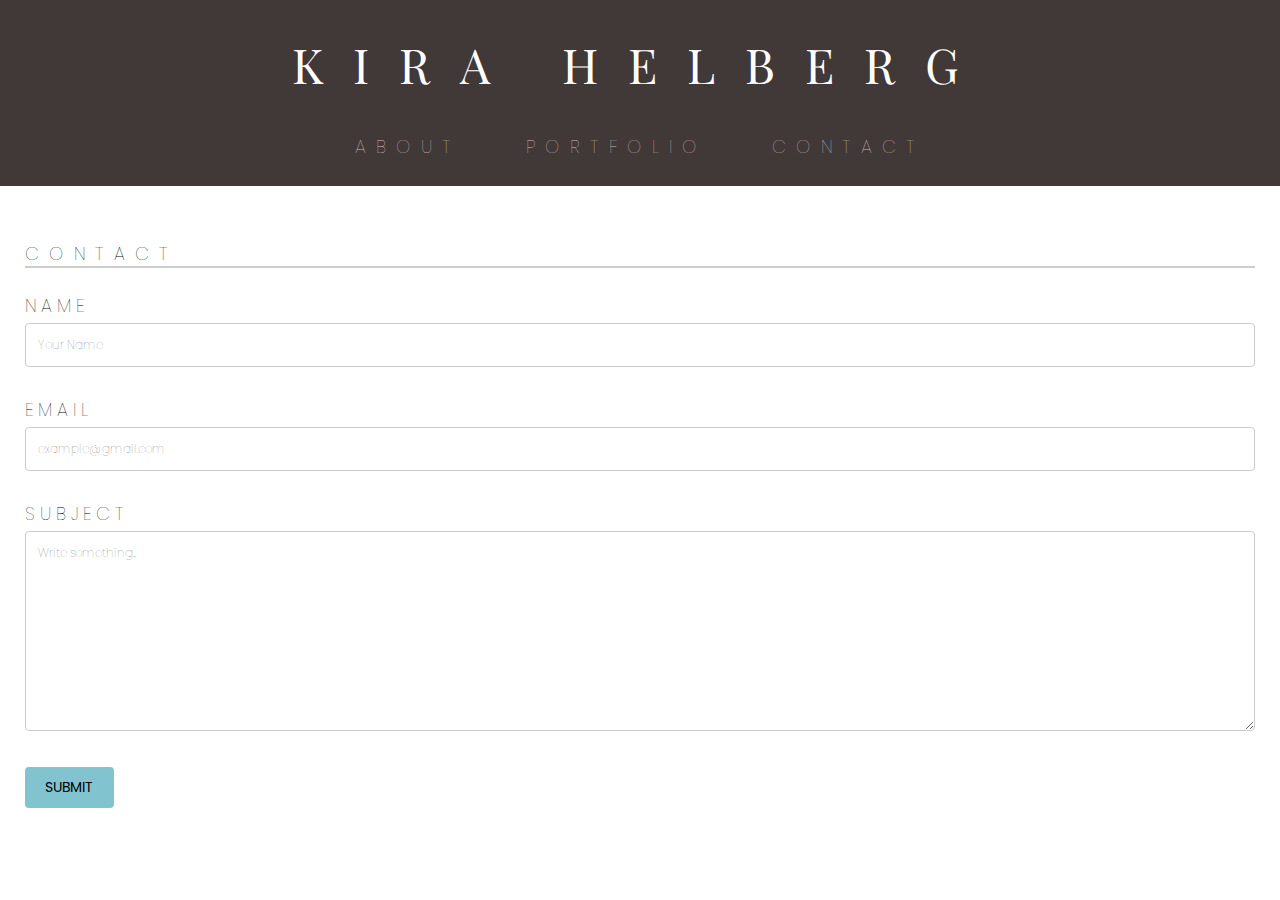
<file: contact.html>
<!DOCTYPE html>
<html lang="en">
<head>
    <meta charset="UTF-8">
    <meta name="viewport" content="width=device-width, initial-scale=1.0">
    <meta http-equiv="X-UA-Compatible" content="ie=edge">
    <link rel="stylesheet" type="text/css" href="Assets/CSS/reset.css">
    <link rel="stylesheet" type="text/css" href="Assets/CSS/bootstrap-grid.css">
    <link href="https://fonts.googleapis.com/css?family=Playfair+Display|Poppins:100,400" rel="stylesheet">
    <link rel="stylesheet" type="text/css" href="Assets/CSS/style.css">
    <title>Kira Helberg Portfolio</title>
</head>

<body>
   <!--SITE HEADER--> 
    <header class="header">
        
        <!--CONTAINER FOR NAV BAR-->
        <div class=header-container>
            
            <!--PORTFOLIO TITLE-->
            <h1 class="title">KIRA HELBERG</h1>

            <!--SITE NAVIGATION-->    
            <nav id="siteNav">
                <ul class="menu">
                    <li class="menuLi"><a href="index.html">About</a></li>
                    <li class="menuLi"><a href="portfolio.html">Portfolio</a></li>
                    <li class="menuLi"><a href="contact.html">Contact</a></li>
                </ul>
            </nav>
        </div>
    </header>
     
    <!--CONTACT-->
    <section class="content">
        <h1 class="content-title">CONTACT</h1>
            
        <!--INPUT FORM-->
        <div class="contact-container">
                <form action="contact.html">
              
                  <label class="name-title">Name</label>
                  <input type="text" id="name" name="name" placeholder="Your Name">
              
                  <label class="email-title">Email</label>
                  <input type="text" id="email" name="email" placeholder="example@gmail.com">

                  <label class="subject-title">Subject</label>
                  <textarea id="subject" name="subject" placeholder="Write something..." style="height:200px"></textarea>
              
                  <input type="submit" value="Submit">
              
                </form>
              </div>
    </section>
</body>
</html>
</file>
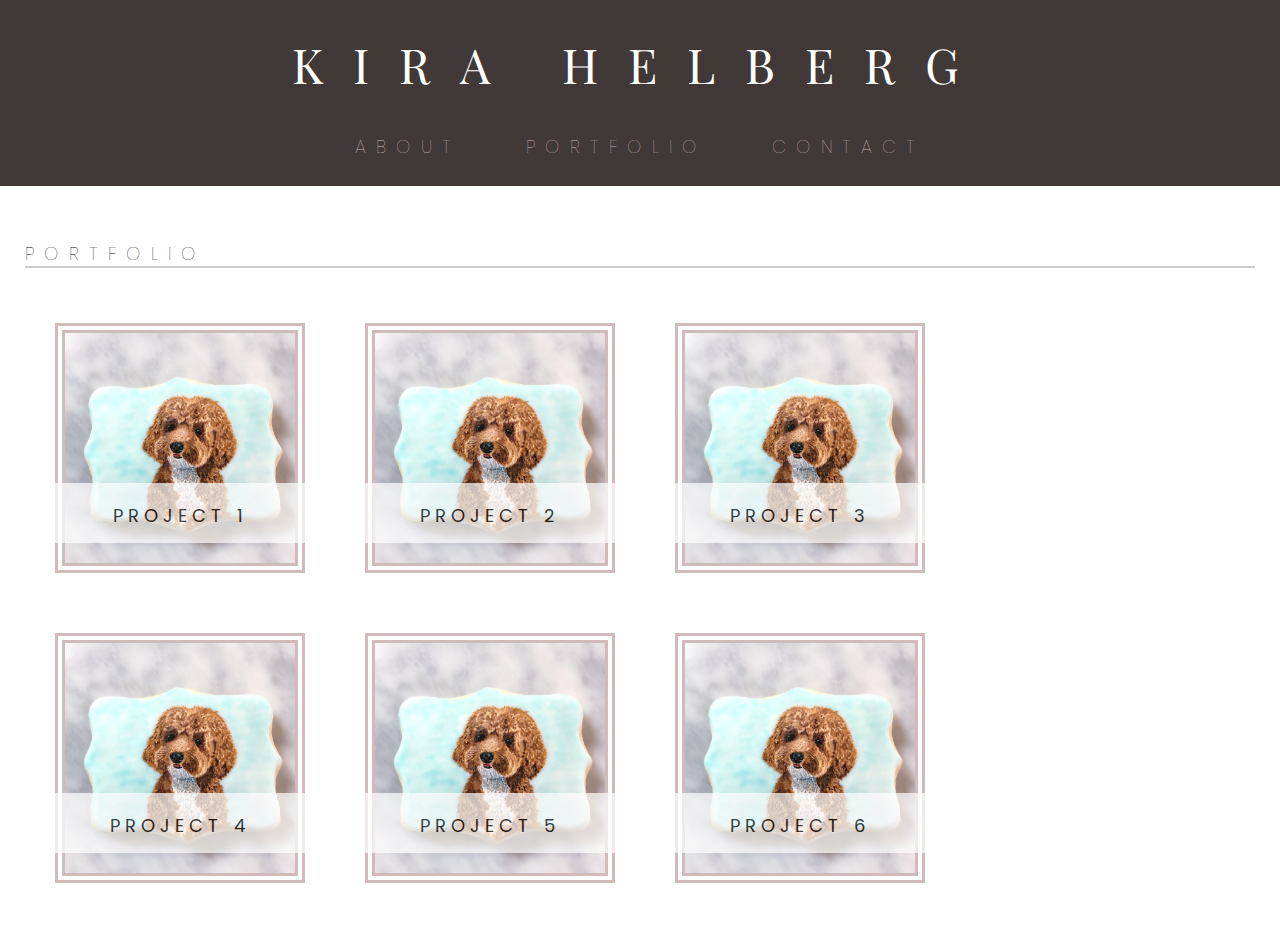
<file: portfolio.html>
<!DOCTYPE html>
<html lang="en">
<head>
    <meta charset="UTF-8">
    <meta name="viewport" content="width=device-width, initial-scale=1.0">
    <meta http-equiv="X-UA-Compatible" content="ie=edge">
    <link rel="stylesheet" type="text/css" href="Assets/CSS/reset.css">
    <link rel="stylesheet" type="text/css" href="Assets/CSS/bootstrap-grid.css">
    <link href="https://fonts.googleapis.com/css?family=Playfair+Display|Poppins:100,400" rel="stylesheet">
    <link rel="stylesheet" type="text/css" href="Assets/CSS/style.css">
    <title>Kira Helberg Portfolio</title>
</head>

<body>
   <!--SITE HEADER--> 
    <header class="header">
        
        <!--CONTAINER FOR NAV BAR-->
        <div class=header-container>
            
            <!--PORTFOLIO TITLE-->
            <h1 class="title">KIRA HELBERG</h1>

            <!--SITE NAVIGATION-->    
            <nav id="siteNav">
                <ul class="menu">
                    <li class="menuLi"><a href="index.html">About</a></li>
                    <li class="menuLi"><a href="portfolio.html">Portfolio</a></li>
                    <li class="menuLi"><a href="contact.html">Contact</a></li>
                </ul>
            </nav>
        </div>
    </header>

    <!--PORTFOLIO-->
    <section class="content">
        <h1 class="content-title">PORTFOLIO</h1>
        
        <!--PROJECT 1 THUMBNAIL-->
        <div class="project-container">
            <img class="image" src="Assets/Images/IMG_2167.JPG" alt="Portrait Cookie">
            <div class="overlay">PROJECT 1</div>
        </div>

        <!--PROJECT 2 THUMBNAIL-->
            <div class="project-container">
                <img class="image" src="Assets/Images/IMG_2167.JPG" alt="Portrait Cookie">
                <div class="overlay">PROJECT 2</div>
            </div>

        <!--PROJECT 3 THUMBNAIL-->
        <div class="project-container">
            <img class="image" src="Assets/Images/IMG_2167.JPG" alt="Portrait Cookie">
            <div class="overlay">PROJECT 3</div>
        </div>

        <!--PROJECT 4 THUMBNAIL-->
        <div class="project-container">
            <img class="image" src="Assets/Images/IMG_2167.JPG" alt="Portrait Cookie">
            <div class="overlay">PROJECT 4</div>
        </div>
            
        <!--PROJECT 5 THUMBNAIL-->
        <div class="project-container">
            <img class="image" src="Assets/Images/IMG_2167.JPG" alt="Portrait Cookie">
            <div class="overlay">PROJECT 5</div>
        </div>
            
        <!--PROJECT 6 THUMBNAIL-->
        <div class="project-container">
            <img class="image" src="Assets/Images/IMG_2167.JPG" alt="Portrait Cookie">
            <div class="overlay">PROJECT 6</div>
        </div>

    </section>
</body>
</html>
</file>
<file: Assets/CSS/style.css>
body {
    background: #ffffff;
    color: black;
    margin: 0px;
    padding: 0px;
    font-family: 'Poppins', sans-serif;
    font-weight: lighter;
    font-size: 18px;
}


/* NAV HEADER */
.header {
    background: #413838;
    color: #ffffff;
    padding-top: 20px;
    margin-bottom: 30px;
    height: fit-content;
    width: 100%;
}


/* NAV TITLE */
.title {
    font-family: 'Playfair Display', serif;
    font-size: 48px;
    letter-spacing: 30px;
    margin: auto;
    text-align: center;
    text-transform: uppercase;
    padding: 20px;
}


/* NAV MENU */
ul {
    list-style-type: none;
    text-align: center;
    margin: auto;
    font-family: 'Poppins', sans-serif;
}

.menuLi {
    display: inline-block;
    font-family: 'Poppins', sans-serif;
    text-transform: uppercase;
    letter-spacing: 10px;
    padding: 10px;
    margin: 20px;
}


/* MAIN CONTENT */
.content {
    width: 100%;
    margin: auto;
    padding: 25px;
    overflow: auto;
    align-content: center;
    line-height: 25px;
}

.content-title {
    border-bottom: solid 2px #cccccc;
    text-transform: uppercase;
    margin-bottom: 25px;
    letter-spacing: 10px;
}

/* IMAGE */
#headshot {
    object-fit: cover;
    height: 320px;
    width: 250px;
    float: left;
    margin-right: 20px;
    margin-bottom: 20px;
    border: 10px double #d1baba;
}


/* NAV MENU PSEUDO-CLASSES */
a {
    text-decoration: none;
}

a:link {
    color: #d1baba;
  }

  a:visited {
    color: #fcc0d7;
  }

  a:hover {
    color: #81c4cf;
  }

  /* Why does the style not stay active? */
  a:active {
    color: white;
    text-decoration: underline;
  }


/* CONTACT PAGE */
input[type=text], select, textarea {
    width: 100%;
    padding: 12px;  
    border: 1px solid #ccc;
    border-radius: 4px;
    box-sizing: border-box;
    font-family: 'Poppins', sans-serif;
    font-weight: lighter;
    font-size: 12px;
    margin-top: 5px;
    margin-bottom: 30px;
}

input[type=submit] {
    background: #81c4cf;
    color: black;
    font-family: 'Poppins', sans-serif;
    font-size: 14px;
    text-transform: uppercase;
    padding: 10px 20px;
    border: none;
    border-radius: 4px;
    cursor: pointer;
}

.name-title{
    text-transform: uppercase;
    letter-spacing: 5px;
}

.email-title{
    text-transform: uppercase;
    letter-spacing: 5px;
}

.subject-title{
    text-transform: uppercase;
    letter-spacing: 5px;
}

/* PORTFOLIO PAGE */
.project-container {
    float: left;
    position: relative;
    width: 250px;
    height: 250px;
    margin: 30px;
}

.image {
    display: block;
    height: 250px;
    width: 250px;
    float: left;
    margin-right: 20px;
    margin-bottom: 20px;
    border: 10px double #d1baba;
}

.overlay {
    position: absolute;
    top: 160px;
    bottom: 0;
    left: 0;
    right: 0;
    width: 100%;
    height: 60px;
    opacity: 0.7;
    background: #ffffff;
    color: black;
    font-weight: normal;
    padding-top: 20px;
    padding-bottom: 10px;
    letter-spacing: 5px;
    text-align: center;
}
</file>
